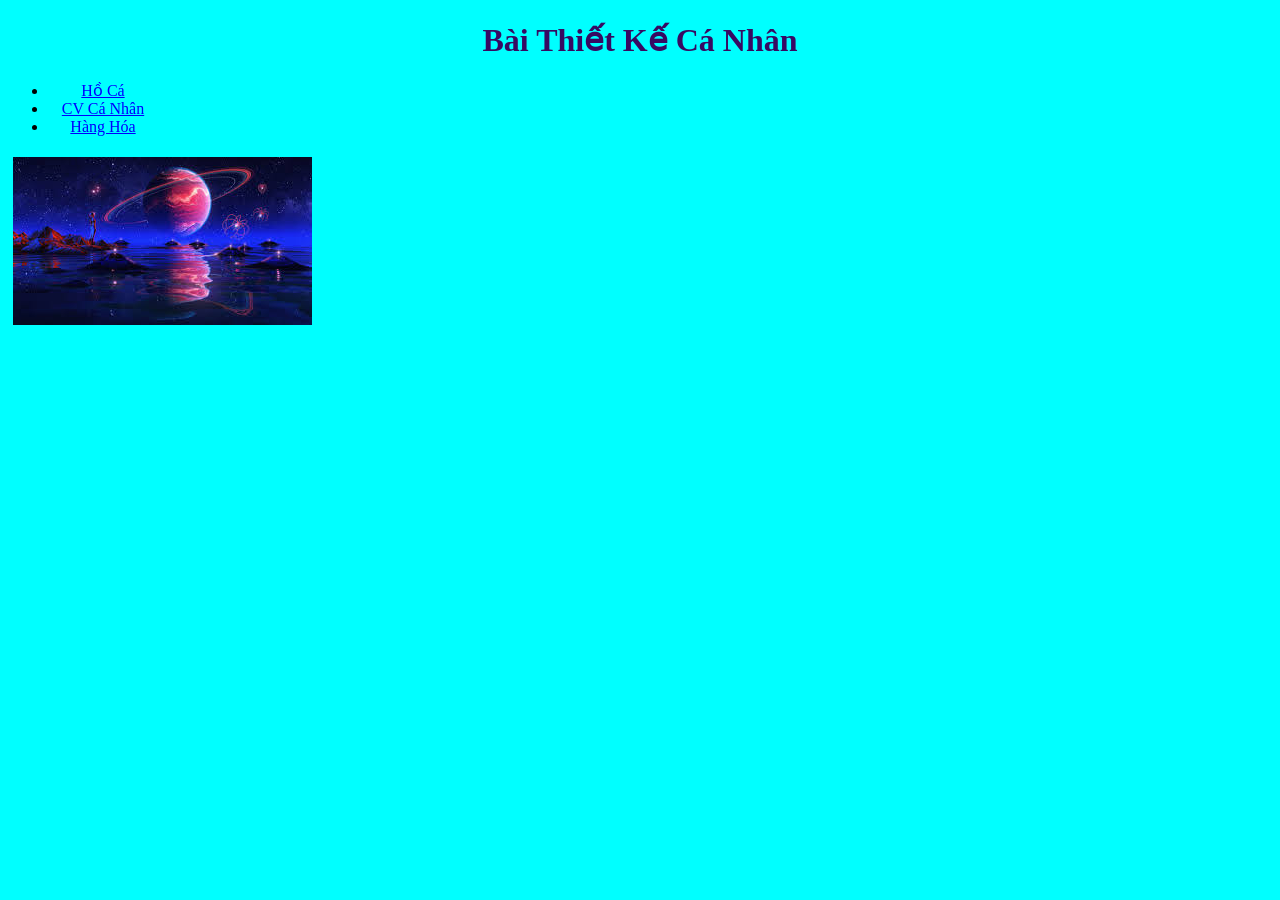
<file: index.html>
<!DOCTYPE html>
<html lang="en">
<head>
    <meta charset="UTF-8">
    <meta name="viewport" content="width=device-width, initial-scale=1.0">
    <meta http-equiv="X-UA-Compatible" content="ie=chrome">
    <title>Bài Tập Cá Nhân</title>
    <link rel="stylesheet" href="index.css"/>
</head>
<body>
    <header>
        <div class="h1">
            <h1>Bài Thiết Kế Cá Nhân</h1>
        </div>
        
    </header>
        <div class="hh-box">
            <ul>
                <li>
                    <a class= "Bt1" href="hoca.html" target="_blank">Hồ Cá</a>
                </li>
                <li>
                    <a class="Bt2" href="CV.html" target="_blank">CV Cá Nhân</a>
                </li>
                <li>
                    <a class="Bt3" href="HangHoa.html" target="_blank">Hàng Hóa</a>
                </li>    
            </ul>
        </div>
        <div class="anh">
            <img src="../ảnh Hàng Hóa/space_11zon.png"/>
        </div>
</body>
</html>
</file>
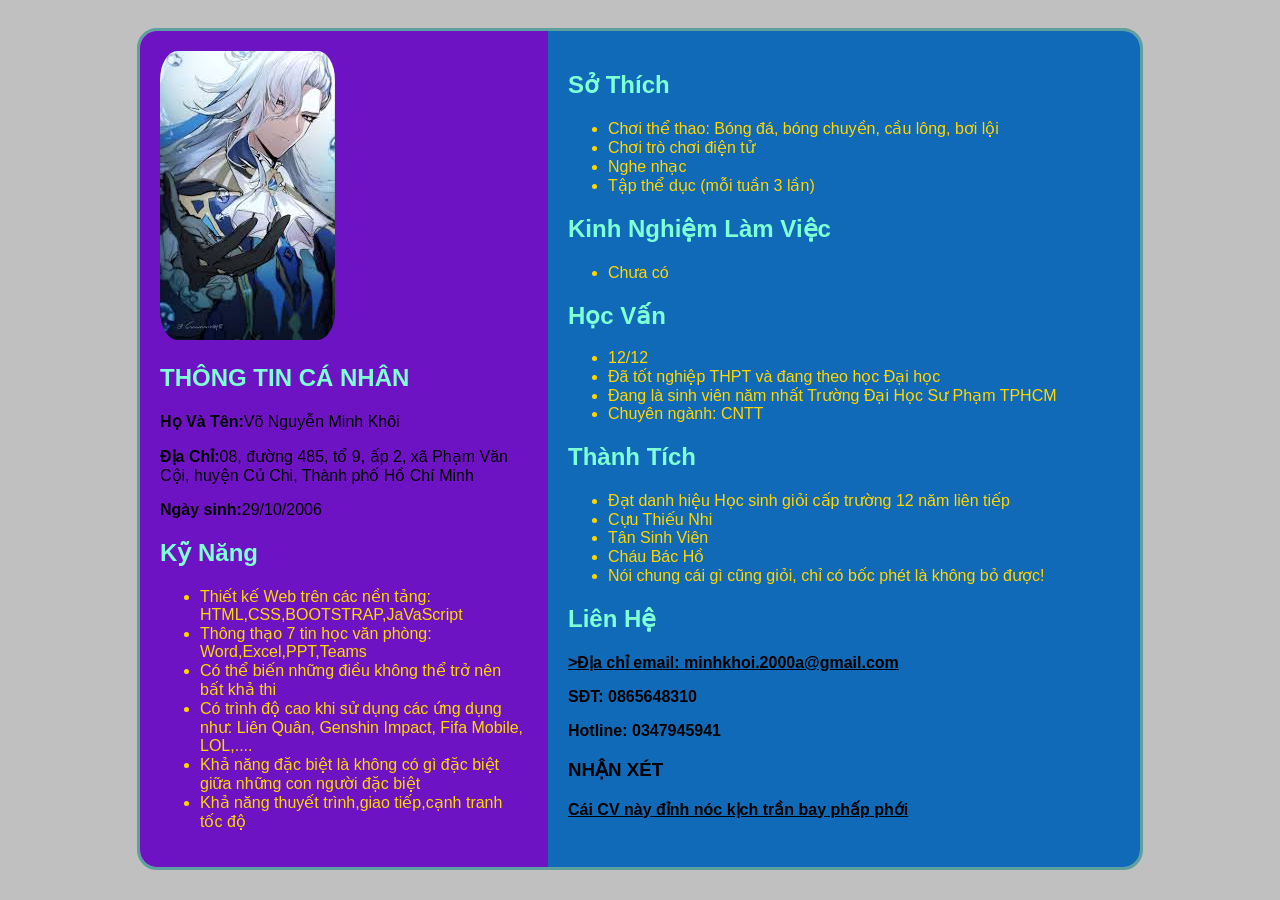
<file: CV.html>
<!DOCTYPE html>
<html lang="en">
<head>
    <meta charset="UTF-8">
    <meta name="viewport" content="width=device-width, initial-scale=1.0">
    <title>CV Cá Nhân</title>
    <link rel="stylesheet" href="CV.css"
    </head>
<body>
    <div class="container">
        <div class="left">
            <img src="../ảnh hồ cá  & CV/avatar_11zon.png" alt="Ảnh Đại Diện" class="image"/>
            <h2><B>THÔNG TIN CÁ NHÂN</B></h2>
            <p><strong>Họ Và Tên:</strong>Võ Nguyễn Minh Khôi</p>
            <p><strong>Địa Chỉ:</strong>08, đường 485, tổ 9, ấp 2, xã Phạm Văn Cội, huyện Củ Chi, Thành phố Hồ Chí Minh </p>
            <p><strong>Ngày sinh:</strong>29/10/2006</p>
            <h2><B>Kỹ Năng</B></h2>
            <ul>
                <li>Thiết kế Web trên các nền tảng: HTML,CSS,BOOTSTRAP,JaVaScript</li>
                <li>Thông thạo 7 tin học văn phòng: Word,Excel,PPT,Teams</li>
                <li>Có thể biến những điều không thể trở nên bất khả thi</li>
                <li>Có trình độ cao khi sử dụng các ứng dụng như: Liên Quân, Genshin Impact, Fifa Mobile, LOL,....</li>
                <li>Khả năng đặc biệt là không có gì đặc biệt giữa những con người đặc biệt</li>
                <li>Khả năng thuyết trình,giao tiếp,cạnh tranh tốc độ</li>
            </ul>
        </div>
        <div class="right">
            <h2><B>Sở Thích</B></h2>
            <ul>
                <li>Chơi thể thao: Bóng đá, bóng chuyền, cầu lông, bơi lội </li>
                <li>Chơi trò chơi điện tử</li>
                <li>Nghe nhạc</li>
                <li>Tập thể dục (mỗi tuần 3 lần)</li>
            </ul>
            <h2><B>Kinh Nghiệm Làm Việc</B></h2>
            <ul>
                <li>Chưa có</li>
            </ul>
            <h2><B>Học Vấn</B></h2>
            <ul>
                <li>12/12</li>
                <li>Đã tốt nghiệp THPT và đang theo học Đại học</li>
                <li>Đang là sinh viên năm nhất Trường Đại Học Sư Phạm TPHCM</li>
                <li>Chuyên ngành: CNTT</li>
            </ul>
            <h2><B>Thành Tích</B></h2>
            <ul>
               <li>Đạt danh hiệu Học sinh giỏi cấp trường 12 năm liên tiếp </li>
               <li>Cựu Thiếu Nhi</li>
               <li>Tân Sinh Viên</li>
               <li>Cháu Bác Hồ</li>
               <li>Nói chung cái gì cũng giỏi, chỉ có bốc phét là không bỏ được!</li>
            </ul>
            <h2><B>Liên Hệ</B></h2>
            <p><strong><u>>Địa chỉ email: minhkhoi.2000a@gmail.com</u></strong</p>
            <p><strong>SĐT: 0865648310</strong></p>
            <p><strong>Hotline: 0347945941</strong></p>
            <h3>NHẬN XÉT</h3>
            <p><u>Cái CV này đỉnh nóc kịch trần bay phấp phới </u></p>
        </div>
    </div>

    
</body>
</file>
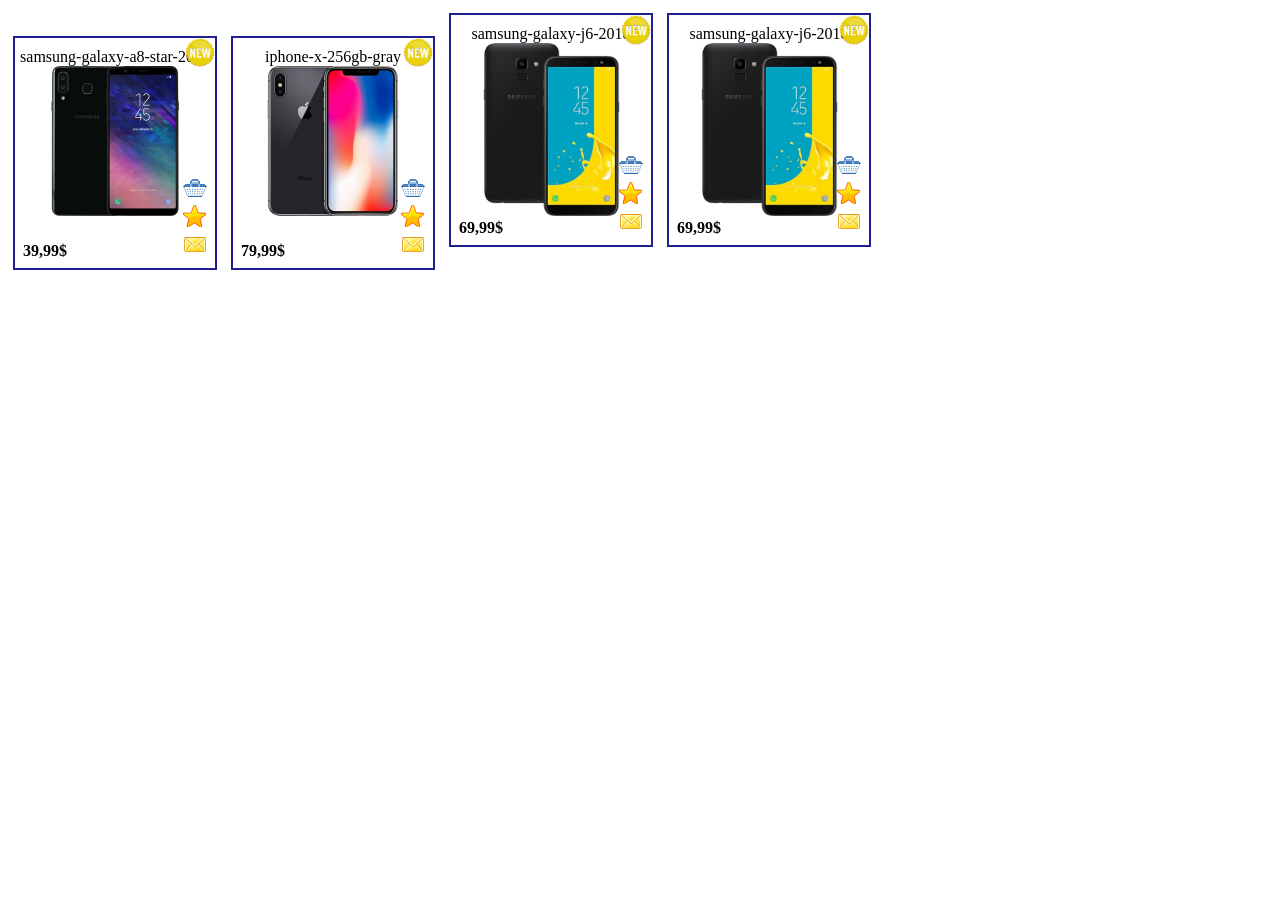
<file: HangHoa.html>
<!DOCTYPE html>
<html lang="en">
<head>
    <meta charset="UTF-8">
    <meta name="viewport" content="width=device-width, initial-scale=1.0">
    <title>Hàng Hóa</title>
    <link rel="stylesheet" href="HangHoa.css"/>
</head>
<body>
    <div class="hh-box">
        <div class="hh-box-name">samsung-galaxy-a8-star-2018</div>
            <img src="../ảnh Hàng Hóa/samsung-galaxy-a8-star-2018.jpg" class="hh-box-img" />
            <img src="../ảnh Hàng Hóa/new-icon.png" class="hh-box-icon"/>
            <div class="hh-box-price">39,99$</div>
            <div class="hh-box-actions">
                <a href="?mahh=1001"><img src="../ảnh Hàng Hóa/Basket.png"/></a>
                <a href="?mahh=1001"><img src="../ảnh Hàng Hóa/favourites.png"/></a>
                <a href="?mahh=1001"><img src="../ảnh Hàng Hóa/Letter.png"/></a>
            </div>     
    </div>
    <div class="hh-box">
        <div class="hh-box-name">iphone-x-256gb-gray</div>
        <img src="../ảnh Hàng Hóa/iphone-x-256gb-gray.jpg" class="hh-box-img" />
        <img src="../ảnh Hàng Hóa/new-icon.png" class="hh-box-icon"/>
        <div class="hh-box-price">79,99$</div>
        <div class="hh-box-actions">
            <a href="?mahh=1001"><img src="../ảnh Hàng Hóa/Basket.png"/></a>
            <a href="?mahh=1001"><img src="..//ảnh Hàng Hóa/favourites.png"/></a>
            <a href="?mahh=1001"><img src="../ảnh Hàng Hóa/Letter.png"/></a>
        </div>
    </div>
    <div class="hh-box">
        <div class="hh-box-name">samsung-galaxy-j6-2018</div>
        <img src="../ảnh Hàng Hóa/samsung-galaxy-j6-2018.jpg" class="hh-box-img"/>
        <img src="../ảnh Hàng Hóa/new-icon.png" class="hh-box-icon"/>
        <div class="hh-box-price">69,99$</div>
        <div class="hh-box-actions">
            <a href="?mahh=1001"><img src="../ảnh Hàng Hóa/Basket.png"/></a>
            <a href="?mahh=1001"><img src="../ảnh Hàng Hóa/favourites.png"/></a>
            <a href="?mahh=1001"><img src="../ảnh Hàng Hóa/Letter.png"/></a>
        </div>
    </div>
    <div class="hh-box">
        <div class="hh-box-name">samsung-galaxy-j6-2018</div>
        <img src="../ảnh Hàng Hóa/samsung-galaxy-j6-2018.jpg" class="hh-box-img"/>
        <img src="../ảnh Hàng Hóa/new-icon.png" class="hh-box-icon"/>
        <div class="hh-box-price">69,99$</div>
        <div class="hh-box-actions">
            <a href="?mahh=1001"><img src="../ảnh Hàng Hóa/Basket.png"/></a>
            <a href="?mahh=1001"><img src="../ảnh Hàng Hóa/favourites.png"/></a>
            <a href="?mahh=1001"><img src="../ảnh Hàng Hóa/Letter.png"/></a>
        </div>
    </div>
    </body>
</html>
</file>
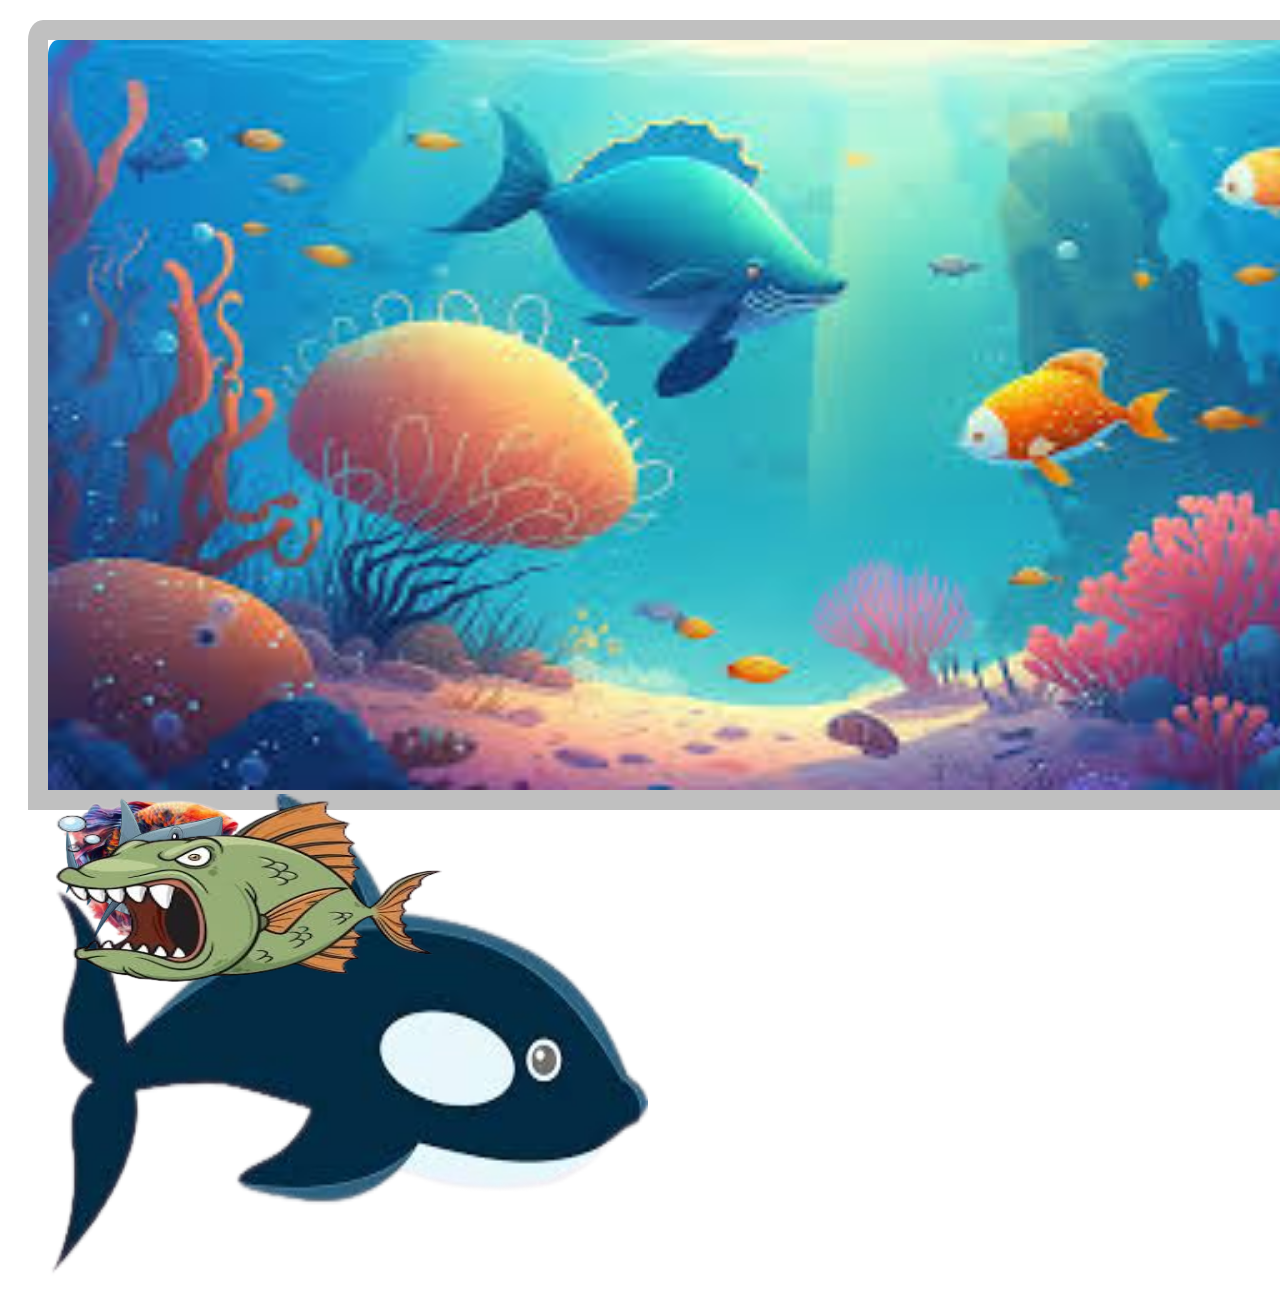
<file: hoca.html>
<!DOCTYPE html>
<html lang="en">
<head>
    <meta charset="UTF-8">
    <meta name="viewport" content="width=device-width, initial-scale=1.0">
    <title>Hồ Cá Sôi Động</title>
    <link rel="stylesheet" href="hoca.css"
</head>
<body>
    <div class="hoca">
        <img src="../ảnh hồ cá  & CV/hồ cá (2).png" class="nen"/>
        <div id="ca1">
            <a href="?mahh=1001"><img src="../ảnh hồ cá  & CV/cá mập (2).png" alt="Cá Mập" class="ca1"/></a>
        </div>
        <div id="ca2">
            <a href="?mahh=1001"><img src="../ảnh hồ cá  & CV/cá koi.png" alt="Cá Cảnh" class="ca2"/></a>
        </div>
        <div id="ca3">
            <a href="?mahh=1001"><img src="../ảnh hồ cá  & CV/mập cá.png" alt="Cá Mập Nhe Răng" class="ca3"/></a>
        </div>
        <div id="ca4">
            <a href="?mahh=1001"><img src="../ảnh hồ cá  & CV/cá voi sát thủ.png" alt="Cá Voi Sát Thủ" class="ca4"/></a>
        </div>
        <div id="ca5">
            <a href="?mahh=1001"><img src="../ảnh hồ cá  & CV/cá hổ.png" alt="Cá Hổ" class="ca5"/></a>
        </div>

    </div>
    
</body>
</file>
<file: index.css>
body
{
    background-color: aqua;
    text-align:left;
}
.anh
{
    position:fixed; width: 90%; max-width: 1300px;
    border-radius: 10px;
    margin: 0; padding: 5px;
    height: 170px ;

}
.Bt1
{
    display: inline;
    color: blue;
    height: 10%; width: 10%;
    font-size: medium;
}
.Bt2
{
    display: inline;
    color: blue;
    height: 20%; width: 20%;
    font-size: medium;
}
.Bt3
{
    display: inline;
    color: blue;
    height: 30%; width: 30%;
    font-size: medium;
}

.Bt1:hover
{
    background-color: rgb(150, 132, 132);
    width: 50px;
}
.Bt2:hover
{
    background-color: rgb(150, 132, 132);
    width: 50px;
}
.Bt3:hover
{
    background-color: rgb(150, 132, 132);
    width: 50px;
}
.h1
{
    text-align: center;
    border-radius: 10px;
    color: rgb(55, 10, 98);
}
.hh-box
{
    text-align: center; width: 150px;
    position: relative;
    border-radius: 2px solid rgb(12, 80, 12);
}
</file>
<file: CV.css>
body
{
    font-family: Arial, sans-serif;
    margin: o;padding: 20px;
    line-height: 0,6; background-color: silver;
}
.container
{
    display: flex;width: 90%;max-width: 1000px;
    margin: auto;
    border: 3px solid rgb(94, 160, 160); 
    border-radius: 20px; 
    overflow: hidden;
}
.left
{
    width: 40%;padding: 20px;
    background-color:rgb(110, 19, 195);
    border-radius: 10px solid white;
}
.right
{
    width: 60%;padding: 20px;
    background-color: rgb(17, 106, 183);
}
.image
{
    max-width: 100%;
    border-radius: 10%;
}
h2
{
    color: aquamarine;
}
ul
{
    color: gold;
}
</file>
<file: HangHoa.css>
.hh-box{
    width: 200px; height: 220px; border: 2px solid rgb(31, 31, 144); text-align: center;
    padding-top: 10px; position: relative;
    display: inline-block;
    margin: 5px;
}
.hh-box:hover{
    border-radius: 15px; box-shadow: 0 0 7px red;
}
.hh-box-img{
    width: 150px;heigth: 80px;
}
.hh-box-icon{
    width: 30px; position: absolute; right: 0; top: 0;
}
.hh-box-price {
    position: absolute;
    left: 8px;
    bottom: 8px;
    font-weight: bold;
    color: rgb(0, 0, 0);
}
.hh-box-actions {
    position: absolute;
    right: 8px;
    bottom: 8px;
    width: 25px;
}

.hh-box-actions img {
    cursor:pointer;
    border: 0px;
}
</file>
<file: hoca.css>
.hoca
{
    width: 1500px ; height: 750px;
    border: 20px solid silver;
    margin: 20px;
    border-top-right-radius: 20px 15px;
    border-top-left-radius: 15px 20px;
    position: relative; 
}
.nen
{
    width: 1500px; height: 750px;
    border-top-right-radius: 15px 10px;
    border-top-left-radius: 10px 15px; 
}
.ca1
{
    position:absolute;
    width: 400px; height: 250px
}
#ca1
{
    position: absolute;
    animation-name: ca1;
    animation-duration: 20s;
    animation-timing-function: linear;
    animation-iteration-count: infinite;
    animation-play-state: running;
}
@keyframes ca1
{
    0% {right: 400px; top: 100px;}
    10% {right: 500px; top: 200px;}
    25% {right: 750px; top: 350px;}
    40% {right: 950px; top: 150px;}
    50% {right: 1100px; top: 250px;}
    65% {right: 850px; top: 300px;}
    75% {right: 650px; top: 400px;}
    80% {right: 500px; top: 250px;}
    95% {right: 450px; top: 200px;}
    100% {right: 400px; top: 100px;transform:scaleX(-1)}
}
.ca2
{
    position:absolute;
    width:200px; height: 150px;
}
#ca2
{
    position: absolute;
    animation-name: ca2;
    animation-duration: 30s;
    animation-timing-function: linear;
    animation-iteration-count: infinite;
    animation-play-state: running;
}
@keyframes ca2
{
    0% {left: 200px; top: 100px;}
    10% {left: 500px; top: 200px;}
    25% {left: 750px; top: 350px;}
    40% {left: 950px; top: 150px;}
    50% {left: 1100px; top: 250px;}
    65% {left: 850px; top: 300px;}
    75% {left: 650px; top: 400px;}
    80% {left: 500px; top: 250px;}
    95% {left: 450px; top: 200px;}
    100% {left: 200px; top: 100px;transform:scaleX(-1)}
}
.ca3
{
    position:absolute;
    width:200px; height: 150px;
}
#ca3
{
    position: absolute;
    animation-name: ca3;
    animation-duration: 30s;
    animation-timing-function: linear;
    animation-iteration-count: infinite;
    animation-play-state: running;
}
@keyframes ca3
{
    0% {left: 250px; top: 100px;}
    15% {left: 450px; top: 450px;}
    32% {left: 750px; top: 380px;}
    45% {left: 900px; top: 250px;}
    60% {left: 1080px; top: 300px;}
    72% {left: 850px; top: 100px;}
    84% {left: 700px; top: 350px;}
    95% {left: 450px; top: 200px;}
    100% {left: 250px; top: 100px;transform:scaleX(-0.8)}
}
.ca4
{
    position:absolute;
    width: 600px; height: 500px
}
#ca4
{
    position: absolute;
    animation-name: ca4;
    animation-duration: 60s;
    animation-timing-function: linear;
    animation-iteration-count: infinite;
    animation-play-state: running;
}
@keyframes ca4
{
    0% {left: 200px; bottom: 400px;}
    10% {left: 750px; bottom: 700px;}
    40% {left: 950px; bottom: 695px;}
    50% {left: 1100px;bottom: 500px;}
    65% {left: 850px; bottom: 600px;}
    75% {left: 650px; bottom: 800px;}
    80% {left: 500px; bottom: 500px;}
    95% {left: 450px; bottom: 450px;}
    100% {left: 200px; bottom: 400px;transform:scaleX(-1)}
}
.ca5
{
    position:absolute;
    width: 400px; height: 200px
}
#ca5
{
    position: absolute;
    animation-name: ca5;
    animation-duration: 12s;
    animation-timing-function: linear;
    animation-iteration-count: infinite;
    animation-play-state: running;
}
@keyframes ca5
{
    0% {right: 400px; top: 100px;}
    10% {right: 500px; top: 200px;}
    25% {right: 750px; top: 350px;}
    40% {right: 950px; top: 150px;}
    50% {right: 1200px; top: 50px;}
    65% {right: 850px; top: 300px;}
    75% {right: 650px; top: 400px;}
    80% {right: 500px; top: 250px;}
    95% {right: 450px; top: 200px;}
    100% {right: 400px; top: 100px;transform:scaleX(-1)}
}
</file>
